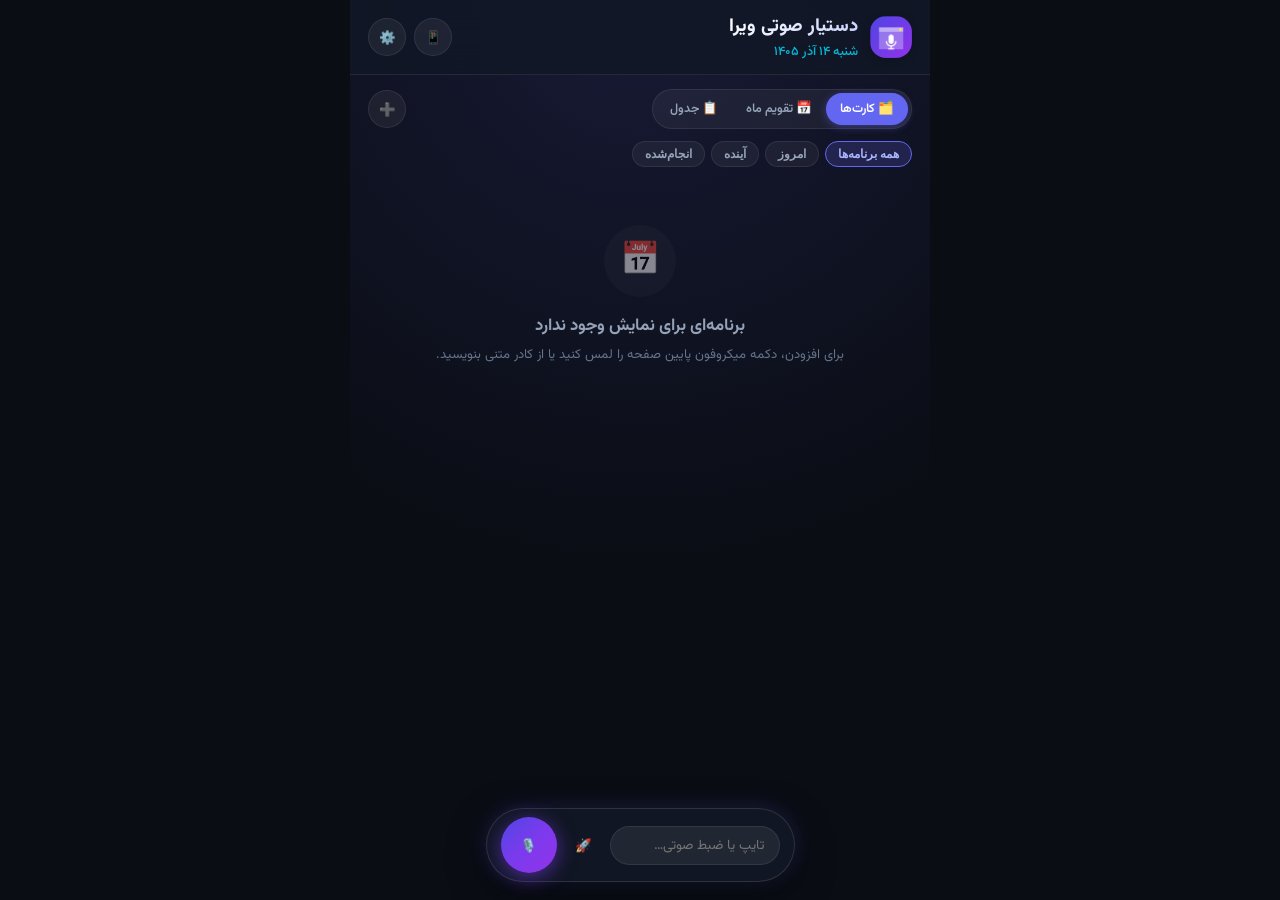
<file: public/index.html>
<!DOCTYPE html>
<html lang="fa" dir="rtl">
<head>
  <meta charset="UTF-8">
  <meta name="viewport" content="width=device-width, initial-scale=1.0, maximum-scale=1.0, user-scalable=no, viewport-fit=cover">
  <title>دستیار صوتی و زمان‌بندی کاری ویرا</title>
  
  <!-- iOS PWA Meta Tags -->
  <meta name="apple-mobile-web-app-capable" content="yes">
  <meta name="apple-mobile-web-app-status-bar-style" content="black-translucent">
  <meta name="apple-mobile-web-app-title" content="ویرا">
  <link rel="apple-touch-icon" href="icons/apple-touch-icon.png">
  
  <!-- Web Manifest & Favicon -->
  <link rel="manifest" href="manifest.json">
  <link rel="icon" type="image/svg+xml" href="icons/icon.svg">
  <link rel="icon" type="image/png" sizes="192x192" href="icons/icon-192.png">
  <meta name="theme-color" content="#1E1B4B">
  
  <!-- Stylesheet -->
  <link rel="stylesheet" href="styles.css">
</head>
<body>

  <!-- Toast Messages Container -->
  <div class="toast-container">
    <div id="toast" class="toast">پیام سیستم</div>
  </div>

  <!-- Alarm Overlay Popup -->
  <div id="alarmOverlay" class="alarm-overlay">
    <div class="alarm-box">
      <div class="alarm-icon-big">⏰</div>
      <div id="alarmOverlayTitle" class="alarm-box-title">یادآوری کاری</div>
      <div id="alarmOverlayDesc" class="alarm-box-desc">موعد جلسه یا کار شما فرا رسیده است</div>
      <button class="btn-dismiss-alarm" onclick="dismissAlarm()">متوجه شدم / قطع زنگ</button>
    </div>
  </div>

  <div class="app-container">
    
    <!-- Top Header -->
    <header class="app-header">
      <div class="header-top">
        <div class="brand-wrapper">
          <img src="icons/icon-192.png" alt="ویرا" class="brand-icon">
          <div class="brand-text">
            <h1>دستیار صوتی ویرا</h1>
            <div id="currentDateBadge" class="date-badge">در حال دریافت تاریخ…</div>
          </div>
        </div>
        <div class="header-actions">
          <button class="btn-icon" title="راهنمای نصب آیفون" onclick="openIosGuideModal()">
            📱
          </button>
          <button class="btn-icon" title="تنظیمات هوش مصنوعی" onclick="openSettingsModal()">
            ⚙️
          </button>
        </div>
      </div>
    </header>

    <!-- iPhone Install Banner (Auto-shown on Safari iOS) -->
    <div id="iosInstallBanner" class="ios-banner" style="display: none;">
      <div class="ios-banner-text">
        <strong>نصب به عنوان برنامه در آیفون:</strong>
        دکمه Share (⎋) سافاری را زده و Add to Home Screen را انتخاب کنید.
      </div>
      <button class="btn-banner" onclick="openIosGuideModal()">راهنما</button>
    </div>

    <!-- AI Voice Processing Status Card -->
    <div id="aiStatusCard" class="ai-status-card" style="display: none;">
      <div class="ai-spinner"></div>
      <div class="ai-status-info">
        <div id="aiStatusTitle" class="ai-status-title">در حال گوش دادن…</div>
        <div id="aiStatusDesc" class="ai-status-desc">لطفاً صحبت کنید</div>
      </div>
    </div>

    <!-- View Modes & Tabs -->
    <div class="tabs-bar">
      <div class="view-mode-selector">
        <button class="view-btn active" data-mode="cards">
          🗂️ کارت‌ها
        </button>
        <button class="view-btn" data-mode="calendar">
          📅 تقویم ماه
        </button>
        <button class="view-btn" data-mode="table">
          📋 جدول
        </button>
      </div>

      <button class="btn-icon" title="افزودن دستی" onclick="openAddModal()">
        ➕
      </button>
    </div>

    <!-- Filter Chips -->
    <div class="filter-chips">
      <button class="chip active" data-filter="all">همه برنامه‌ها</button>
      <button class="chip" data-filter="today">امروز</button>
      <button class="chip" data-filter="future">آینده</button>
      <button class="chip" data-filter="completed">انجام‌شده</button>
    </div>

    <!-- Main Dynamic Content List -->
    <main id="contentArea" class="content-area">
      <!-- Injected by JavaScript -->
    </main>

    <!-- Floating Bottom Mic & Quick Input Dock -->
    <div class="mic-dock">
      <div class="dock-content">
        <input 
          type="text" 
          id="dockTextInput" 
          class="dock-text-input" 
          placeholder="تایپ یا ضبط صوتی…"
          autocomplete="off"
        >
        <button id="btnDockSend" class="btn-dock-icon" title="ارسال">
          🚀
        </button>
        <button id="btnMasterMic" class="btn-mic-master" title="ضبط صوتی به فارسی">
          🎙️
        </button>
      </div>
    </div>

  </div>

  <!-- Manual Add / Edit Modal -->
  <div id="addModal" class="modal-overlay">
    <div class="modal-sheet">
      <div class="modal-drag-handle"></div>
      <div class="modal-header">
        <h2 class="modal-title">افزودن برنامه جدید</h2>
        <button class="btn-icon" onclick="closeAddModal()">✕</button>
      </div>
      <form id="manualAddForm">
        <div class="form-group">
          <label class="form-label">عنوان برنامه یا جلسه:</label>
          <input type="text" id="addTitle" class="form-input" placeholder="مثلاً: جلسه کاری با مدیر مالی" required>
        </div>

        <div class="form-group">
          <label class="form-label">دسته‌بندی:</label>
          <select id="addType" class="form-select">
            <option value="meeting">جلسه کاری (Meeting)</option>
            <option value="reminder">یادآوری مهم (Reminder)</option>
            <option value="task" selected>کار شخصی یا اداری (Task)</option>
            <option value="event">رویداد عمومی (Event)</option>
          </select>
        </div>

        <div class="form-row-2">
          <div class="form-group">
            <label class="form-label">تاریخ میلادی:</label>
            <input type="date" id="addDate" class="form-input">
          </div>
          <div class="form-group">
            <label class="form-label">ساعت شروع:</label>
            <input type="time" id="addTime" class="form-input">
          </div>
        </div>

        <div class="form-group">
          <label class="form-label">یادآوری قبل از موعد:</label>
          <select id="addReminder" class="form-select">
            <option value="5">۵ دقیقه قبل</option>
            <option value="15" selected>۱۵ دقیقه قبل</option>
            <option value="30">۳۰ دقیقه قبل</option>
            <option value="60">۱ ساعت قبل</option>
          </select>
        </div>

        <div class="form-group">
          <label class="form-label">توضیحات و یادداشت (اختیاری):</label>
          <textarea id="addNotes" class="form-textarea" rows="2" placeholder="جزئیات بیشتر، آدرس یا نکات مهم…"></textarea>
        </div>

        <button type="submit" class="btn-primary-block">
          💾 ذخیره و ثبت برنامه
        </button>
      </form>
    </div>
  </div>

  <!-- Settings Modal -->
  <div id="settingsModal" class="modal-overlay">
    <div class="modal-sheet">
      <div class="modal-drag-handle"></div>
      <div class="modal-header">
        <h2 class="modal-title">تنظیمات هوش مصنوعی و سیستم</h2>
        <button class="btn-icon" onclick="closeSettingsModal()">✕</button>
      </div>
      <form id="settingsForm">
        <div class="form-group">
          <label class="form-label">کلید API گپ‌جی‌پی‌تی (GapGPT):</label>
          <input type="password" id="settingApiKey" class="form-input" placeholder="gap_...">
          <div style="font-size: 0.72rem; color: var(--text-dim); margin-top: 4px;">
            کلید API اختصاصی شما به صورت امن در حافظه محلی گوشی ذخیره می‌شود.
          </div>
        </div>

        <div class="form-group">
          <label class="form-label">مدل هوش مصنوعی:</label>
          <select id="settingModel" class="form-select">
            <option value="gpt-4o-mini">GPT-4o Mini (سریع و بهینه - پیشنهادی)</option>
            <option value="gpt-4o">GPT-4o (بالاترین دقت در درک زمان)</option>
          </select>
        </div>

        <div class="form-group">
          <label class="form-label">زمان پیش‌فرض هشدار (دقیقه قبل):</label>
          <input type="number" id="settingDefaultAlarm" class="form-input" min="0" max="120" value="15">
        </div>

        <button type="submit" class="btn-primary-block">
          💾 ذخیره تنظیمات
        </button>
      </form>
    </div>
  </div>

  <!-- iOS Installation Guide Modal -->
  <div id="iosGuideModal" class="modal-overlay">
    <div class="modal-sheet">
      <div class="modal-drag-handle"></div>
      <div class="modal-header">
        <h2 class="modal-title">راهنمای اجرای نسخه آیفون (iOS)</h2>
        <button class="btn-icon" onclick="closeIosGuideModal()">✕</button>
      </div>
      
      <div style="margin-bottom: 20px;">
        <p style="font-size: 0.88rem; color: #CBD5E1; line-height: 1.6; margin-bottom: 16px;">
          برای استفاده از این برنامه در آیفون دقیقاً مشابه یک اپلیکیشن بدون نیاز به اپ‌استور:
        </p>

        <div class="ios-guide-step">
          <div class="step-num">۱</div>
          <div class="step-desc">
            این لینک را در مرورگر <strong>Safari</strong> گوشی آیفون خود باز کنید.
          </div>
        </div>

        <div class="ios-guide-step">
          <div class="step-num">۲</div>
          <div class="step-desc">
            در نوار پایین سافاری، دکمه <strong>اشتراک‌گذاری (Share Icon ⎋)</strong> را لمس کنید.
          </div>
        </div>

        <div class="ios-guide-step">
          <div class="step-num">۳</div>
          <div class="step-desc">
            از منوی باز شده، گزینه <strong>Add to Home Screen (افزودن به صفحه اصلی ➕)</strong> را انتخاب کنید.
          </div>
        </div>

        <div class="ios-guide-step">
          <div class="step-num">۴</div>
          <div class="step-desc">
            روی <strong>Add</strong> در بالا ضربه بزنید. آیکون «ویرا» به صفحه برنامه‌های آیفون شما اضافه شده و تمام‌صفحه و آفلاین اجرا خواهد شد!
          </div>
        </div>

        <div class="ios-guide-step">
          <div class="step-num">💡</div>
          <div class="step-desc">
            <strong>اتصال به تقویم آیفون:</strong> در هر کارت برنامه با زدن دکمه <strong>«🍏 افزودن به تقویم آیفون»</strong>، جلسه مستقیماً در تقویم رسمی iOS همراه با زنگ هشدار ثبت می‌شود.
          </div>
        </div>
      </div>

      <button type="button" class="btn-primary-block" onclick="closeIosGuideModal()">
        متوجه شدم
      </button>
    </div>
  </div>

  <!-- JavaScript Entry -->
  <script src="app.js"></script>
</body>
</html>
</file>
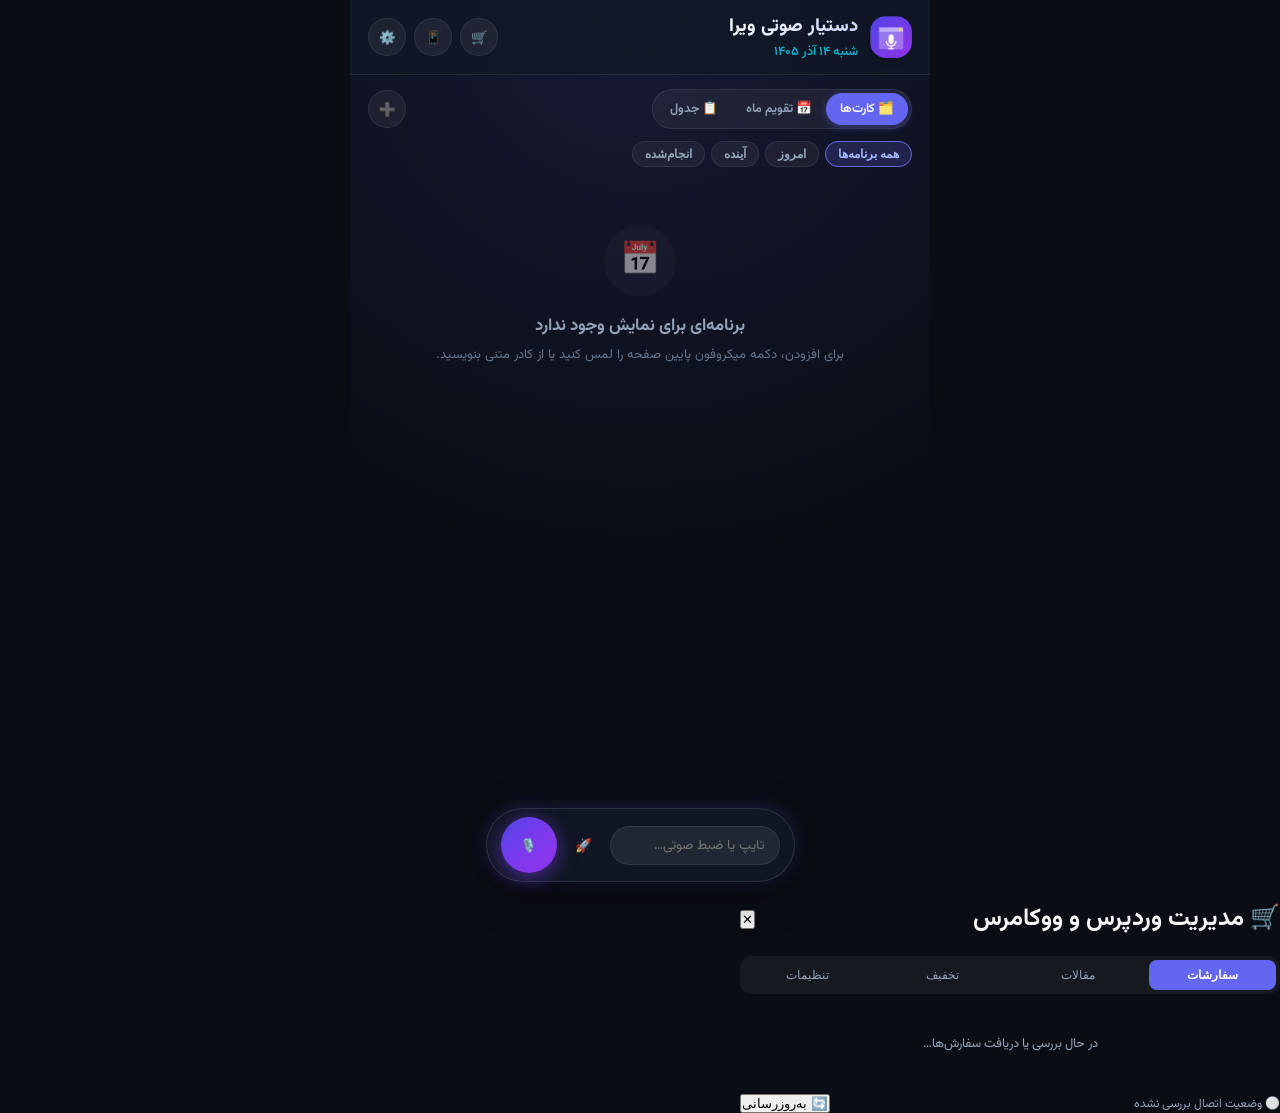
<file: app/src/main/assets/pwa/index.html>
<!DOCTYPE html>
<html lang="fa" dir="rtl">
<head>
  <meta charset="UTF-8">
  <meta name="viewport" content="width=device-width, initial-scale=1.0, maximum-scale=1.0, user-scalable=no, viewport-fit=cover">
  <title>دستیار صوتی و زمان‌بندی کاری ویرا</title>
  
  <!-- iOS PWA Meta Tags -->
  <meta name="apple-mobile-web-app-capable" content="yes">
  <meta name="apple-mobile-web-app-status-bar-style" content="black-translucent">
  <meta name="apple-mobile-web-app-title" content="ویرا">
  <link rel="apple-touch-icon" href="icons/apple-touch-icon.png">
  
  <!-- Web Manifest & Favicon -->
  <link rel="manifest" href="manifest.json">
  <link rel="icon" type="image/svg+xml" href="icons/icon.svg">
  <link rel="icon" type="image/png" sizes="192x192" href="icons/icon-192.png">
  <meta name="theme-color" content="#1E1B4B">
  
  <!-- Stylesheet -->
  <link rel="stylesheet" href="styles.css">
</head>
<body>

  <!-- Toast Messages Container -->
  <div class="toast-container">
    <div id="toast" class="toast">پیام سیستم</div>
  </div>

  <!-- Alarm Overlay Popup -->
  <div id="alarmOverlay" class="alarm-overlay">
    <div class="alarm-box">
      <div class="alarm-icon-big">⏰</div>
      <div id="alarmOverlayTitle" class="alarm-box-title">یادآوری کاری</div>
      <div id="alarmOverlayDesc" class="alarm-box-desc">موعد جلسه یا کار شما فرا رسیده است</div>
      <button class="btn-dismiss-alarm" onclick="dismissAlarm()">متوجه شدم / قطع زنگ</button>
    </div>
  </div>

  <div class="app-container">
    
    <!-- Top Header -->
    <header class="app-header">
      <div class="header-top">
        <div class="brand-wrapper">
          <img src="icons/icon-192.png" alt="ویرا" class="brand-icon">
          <div class="brand-text">
            <h1>دستیار صوتی ویرا</h1>
            <div id="currentDateBadge" class="date-badge">در حال دریافت تاریخ…</div>
          </div>
        </div>
        <div class="header-actions">
          <button class="btn-icon" title="مدیریت وردپرس و ووکامرس" onclick="openWordPressModal()">
            🛒
          </button>
          <button class="btn-icon" title="راهنمای نصب آیفون" onclick="openIosGuideModal()">
            📱
          </button>
          <button class="btn-icon" title="تنظیمات هوش مصنوعی" onclick="openSettingsModal()">
            ⚙️
          </button>
        </div>
      </div>
    </header>

    <!-- iPhone Install Banner (Auto-shown on Safari iOS) -->
    <div id="iosInstallBanner" class="ios-banner" style="display: none;">
      <div class="ios-banner-text">
        <strong>نصب به عنوان برنامه در آیفون:</strong>
        دکمه Share (⎋) سافاری را زده و Add to Home Screen را انتخاب کنید.
      </div>
      <button class="btn-banner" onclick="openIosGuideModal()">راهنما</button>
    </div>

    <!-- AI Voice Processing Status Card -->
    <div id="aiStatusCard" class="ai-status-card" style="display: none;">
      <div class="ai-spinner"></div>
      <div class="ai-status-info">
        <div id="aiStatusTitle" class="ai-status-title">در حال گوش دادن…</div>
        <div id="aiStatusDesc" class="ai-status-desc">لطفاً صحبت کنید</div>
      </div>
    </div>

    <!-- View Modes & Tabs -->
    <div class="tabs-bar">
      <div class="view-mode-selector">
        <button class="view-btn active" data-mode="cards">
          🗂️ کارت‌ها
        </button>
        <button class="view-btn" data-mode="calendar">
          📅 تقویم ماه
        </button>
        <button class="view-btn" data-mode="table">
          📋 جدول
        </button>
      </div>

      <button class="btn-icon" title="افزودن دستی" onclick="openAddModal()">
        ➕
      </button>
    </div>

    <!-- Filter Chips -->
    <div class="filter-chips">
      <button class="chip active" data-filter="all">همه برنامه‌ها</button>
      <button class="chip" data-filter="today">امروز</button>
      <button class="chip" data-filter="future">آینده</button>
      <button class="chip" data-filter="completed">انجام‌شده</button>
    </div>

    <!-- Main Dynamic Content List -->
    <main id="contentArea" class="content-area">
      <!-- Injected by JavaScript -->
    </main>

    <!-- Floating Bottom Mic & Quick Input Dock -->
    <div class="mic-dock">
      <div class="dock-content">
        <input 
          type="text" 
          id="dockTextInput" 
          class="dock-text-input" 
          placeholder="تایپ یا ضبط صوتی…"
          autocomplete="off"
        >
        <button id="btnDockSend" class="btn-dock-icon" title="ارسال">
          🚀
        </button>
        <button id="btnMasterMic" class="btn-mic-master" title="ضبط صوتی به فارسی">
          🎙️
        </button>
      </div>
    </div>

  </div>

  <!-- Manual Add / Edit Modal -->
  <div id="addModal" class="modal-overlay">
    <div class="modal-sheet">
      <div class="modal-drag-handle"></div>
      <div class="modal-header">
        <h2 class="modal-title">افزودن برنامه جدید</h2>
        <button class="btn-icon" onclick="closeAddModal()">✕</button>
      </div>
      <form id="manualAddForm">
        <div class="form-group">
          <label class="form-label">عنوان برنامه یا جلسه:</label>
          <input type="text" id="addTitle" class="form-input" placeholder="مثلاً: جلسه کاری با مدیر مالی" required>
        </div>

        <div class="form-group">
          <label class="form-label">دسته‌بندی:</label>
          <select id="addType" class="form-select">
            <option value="meeting">جلسه کاری (Meeting)</option>
            <option value="reminder">یادآوری مهم (Reminder)</option>
            <option value="task" selected>کار شخصی یا اداری (Task)</option>
            <option value="event">رویداد عمومی (Event)</option>
          </select>
        </div>

        <div class="form-row-2">
          <div class="form-group">
            <label class="form-label">تاریخ میلادی:</label>
            <input type="date" id="addDate" class="form-input">
          </div>
          <div class="form-group">
            <label class="form-label">ساعت شروع:</label>
            <input type="time" id="addTime" class="form-input">
          </div>
        </div>

        <div class="form-group">
          <label class="form-label">یادآوری قبل از موعد:</label>
          <select id="addReminder" class="form-select">
            <option value="5">۵ دقیقه قبل</option>
            <option value="15" selected>۱۵ دقیقه قبل</option>
            <option value="30">۳۰ دقیقه قبل</option>
            <option value="60">۱ ساعت قبل</option>
          </select>
        </div>

        <div class="form-group">
          <label class="form-label">توضیحات و یادداشت (اختیاری):</label>
          <textarea id="addNotes" class="form-textarea" rows="2" placeholder="جزئیات بیشتر، آدرس یا نکات مهم…"></textarea>
        </div>

        <button type="submit" class="btn-primary-block">
          💾 ذخیره و ثبت برنامه
        </button>
      </form>
    </div>
  </div>

  <!-- Settings Modal -->
  <div id="settingsModal" class="modal-overlay">
    <div class="modal-sheet">
      <div class="modal-drag-handle"></div>
      <div class="modal-header">
        <h2 class="modal-title">تنظیمات هوش مصنوعی و سیستم</h2>
        <button class="btn-icon" onclick="closeSettingsModal()">✕</button>
      </div>
      <form id="settingsForm">
        <div class="form-group">
          <label class="form-label">کلید API گپ‌جی‌پی‌تی (GapGPT):</label>
          <input type="password" id="settingApiKey" class="form-input" placeholder="gap_...">
          <div style="font-size: 0.72rem; color: var(--text-dim); margin-top: 4px;">
            کلید API اختصاصی شما به صورت امن در حافظه محلی گوشی ذخیره می‌شود.
          </div>
        </div>

        <div class="form-group">
          <label class="form-label">مدل هوش مصنوعی:</label>
          <select id="settingModel" class="form-select">
            <option value="gpt-4o-mini">GPT-4o Mini (سریع و بهینه - پیشنهادی)</option>
            <option value="gpt-4o">GPT-4o (بالاترین دقت در درک زمان)</option>
          </select>
        </div>

        <div class="form-group">
          <label class="form-label">زمان پیش‌فرض هشدار (دقیقه قبل):</label>
          <input type="number" id="settingDefaultAlarm" class="form-input" min="0" max="120" value="15">
        </div>

        <button type="submit" class="btn-primary-block">
          💾 ذخیره تنظیمات
        </button>
      </form>
    </div>
  </div>

  <!-- iOS Installation Guide Modal -->
  <div id="iosGuideModal" class="modal-overlay">
    <div class="modal-sheet">
      <div class="modal-drag-handle"></div>
      <div class="modal-header">
        <h2 class="modal-title">راهنمای اجرای نسخه آیفون (iOS)</h2>
        <button class="btn-icon" onclick="closeIosGuideModal()">✕</button>
      </div>
      
      <div style="margin-bottom: 20px;">
        <p style="font-size: 0.88rem; color: #CBD5E1; line-height: 1.6; margin-bottom: 16px;">
          برای استفاده از این برنامه در آیفون دقیقاً مشابه یک اپلیکیشن بدون نیاز به اپ‌استور:
        </p>

        <div class="ios-guide-step">
          <div class="step-num">۱</div>
          <div class="step-desc">
            این لینک را در مرورگر <strong>Safari</strong> گوشی آیفون خود باز کنید.
          </div>
        </div>

        <div class="ios-guide-step">
          <div class="step-num">۲</div>
          <div class="step-desc">
            در نوار پایین سافاری، دکمه <strong>اشتراک‌گذاری (Share Icon ⎋)</strong> را لمس کنید.
          </div>
        </div>

        <div class="ios-guide-step">
          <div class="step-num">۳</div>
          <div class="step-desc">
            از منوی باز شده، گزینه <strong>Add to Home Screen (افزودن به صفحه اصلی ➕)</strong> را انتخاب کنید.
          </div>
        </div>

        <div class="ios-guide-step">
          <div class="step-num">۴</div>
          <div class="step-desc">
            روی <strong>Add</strong> در بالا ضربه بزنید. آیکون «ویرا» به صفحه برنامه‌های آیفون شما اضافه شده و تمام‌صفحه و آفلاین اجرا خواهد شد!
          </div>
        </div>

        <div class="ios-guide-step">
          <div class="step-num">💡</div>
          <div class="step-desc">
            <strong>اتصال به تقویم آیفون:</strong> در هر کارت برنامه با زدن دکمه <strong>«🍏 افزودن به تقویم آیفون»</strong>، جلسه مستقیماً در تقویم رسمی iOS همراه با زنگ هشدار ثبت می‌شود.
          </div>
        </div>
      </div>

      <button type="button" class="btn-primary-block" onclick="closeIosGuideModal()">
        متوجه شدم
      </button>
    </div>
  </div>

  <!-- WordPress & WooCommerce Modal -->
  <div id="wpModal" class="modal">
    <div class="modal-content" style="max-width: 540px;">
      <div class="modal-header">
        <h2 id="wpModalTitle">🛒 مدیریت وردپرس و ووکامرس</h2>
        <button class="btn-close" onclick="closeWordPressModal()">✕</button>
      </div>

      <!-- Sub Tabs -->
      <div class="wp-tabs-bar" style="display: flex; gap: 8px; margin-bottom: 16px; background: rgba(255,255,255,0.05); padding: 4px; border-radius: 12px;">
        <button class="wp-tab-btn active" id="wpTabOrders" onclick="switchWpTab('orders')" style="flex: 1; padding: 8px; border-radius: 8px; background: #6366F1; color: white; border: none; font-size: 12px; font-weight: bold; cursor: pointer;">سفارشات</button>
        <button class="wp-tab-btn" id="wpTabPosts" onclick="switchWpTab('posts')" style="flex: 1; padding: 8px; border-radius: 8px; background: transparent; color: #94A3B8; border: none; font-size: 12px; cursor: pointer;">مقالات</button>
        <button class="wp-tab-btn" id="wpTabCoupons" onclick="switchWpTab('coupons')" style="flex: 1; padding: 8px; border-radius: 8px; background: transparent; color: #94A3B8; border: none; font-size: 12px; cursor: pointer;">تخفیف</button>
        <button class="wp-tab-btn" id="wpTabConfig" onclick="switchWpTab('config')" style="flex: 1; padding: 8px; border-radius: 8px; background: transparent; color: #94A3B8; border: none; font-size: 12px; cursor: pointer;">تنظیمات</button>
      </div>

      <!-- Tab 1: Orders -->
      <div id="wpOrdersPane">
        <div id="wpSalesSummary" style="background: rgba(245,158,11,0.1); border: 1px solid rgba(245,158,11,0.3); border-radius: 12px; padding: 12px; margin-bottom: 12px; display: none;">
          <div style="font-weight: bold; color: #F59E0B; font-size: 13px; margin-bottom: 6px;">📊 خلاصه فروش ماه جاری</div>
          <div style="display: flex; justify-content: space-around; text-align: center;">
            <div><div style="font-size: 11px; color: #94A3B8;">مجموع فروش</div><div id="wpTotalSales" style="font-weight: bold; color: white;">-</div></div>
            <div><div style="font-size: 11px; color: #94A3B8;">سفارش‌ها</div><div id="wpTotalOrders" style="font-weight: bold; color: white;">-</div></div>
            <div><div style="font-size: 11px; color: #94A3B8;">میانگین سبد</div><div id="wpAvgSales" style="font-weight: bold; color: white;">-</div></div>
          </div>
        </div>

        <div id="wpOrdersList" style="max-height: 280px; overflow-y: auto; display: flex; flex-direction: column; gap: 8px;">
          <div style="text-align: center; color: #94A3B8; padding: 24px; font-size: 13px;">در حال بررسی یا دریافت سفارش‌ها…</div>
        </div>
      </div>

      <!-- Tab 2: Posts -->
      <div id="wpPostsPane" style="display: none;">
        <div style="display: flex; gap: 8px; margin-bottom: 12px;">
          <input type="text" id="wpNewPostTitle" class="form-input" placeholder="عنوان مقاله یا پیش‌نویس جدید…" style="flex: 1;">
          <button type="button" class="btn-primary" onclick="submitWpPost()" style="white-space: nowrap; padding: 0 14px;">ثبت پیش‌نویس</button>
        </div>
        <textarea id="wpNewPostContent" class="form-input" placeholder="متن یا نکات کلیدی مقاله…" rows="2" style="margin-bottom: 12px;"></textarea>
        <div id="wpPostsList" style="max-height: 240px; overflow-y: auto; display: flex; flex-direction: column; gap: 8px;">
        </div>
      </div>

      <!-- Tab 3: Coupons -->
      <div id="wpCouponsPane" style="display: none;">
        <div style="background: rgba(16,185,129,0.1); border: 1px solid rgba(16,185,129,0.3); border-radius: 12px; padding: 14px; margin-bottom: 12px;">
          <div style="font-weight: bold; color: #10B981; font-size: 13px; margin-bottom: 8px;">🎟️ ایجاد کد تخفیف در ووکامرس</div>
          <div class="form-group">
            <label class="form-label">کد تخفیف (انگلیسی)</label>
            <input type="text" id="wcCouponCode" class="form-input" placeholder="مثلاً: SPRING25">
          </div>
          <div class="form-group">
            <label class="form-label">درصد یا مبلغ تخفیف</label>
            <input type="number" id="wcCouponAmount" class="form-input" placeholder="مثلاً: 20">
          </div>
          <button type="button" class="btn-primary-block" onclick="submitWcCoupon()" style="margin-top: 10px; background: #10B981;">
            ایجاد و فعال‌سازی در فروشگاه
          </button>
        </div>
      </div>

      <!-- Tab 4: Config -->
      <div id="wpConfigPane" style="display: none;">
        <div class="form-group">
          <label class="form-label">آدرس سایت وردپرس (URL)</label>
          <input type="url" id="wpSiteUrl" class="form-input" placeholder="https://myshop.com">
        </div>
        <div class="form-group">
          <label class="form-label">نام کاربری وردپرس (Username)</label>
          <input type="text" id="wpUsername" class="form-input" placeholder="admin">
        </div>
        <div class="form-group">
          <label class="form-label">گذرواژه کاربردی (Application Password)</label>
          <input type="password" id="wpAppPassword" class="form-input" placeholder="xxxx xxxx xxxx xxxx">
          <span style="font-size: 11px; color: #38BDF8;">در پیشخوان وردپرس: کاربران > شناسنامه شما > بخش گذرواژه‌های کاربردی</span>
        </div>
        <div class="form-group" style="margin-top: 8px;">
          <label class="form-label">کلیدهای ووکامرس (Consumer Key - اختیاری)</label>
          <input type="text" id="wcConsumerKey" class="form-input" placeholder="ck_...">
        </div>
        <div class="form-group">
          <label class="form-label">رمز مصرف‌کننده (Consumer Secret - اختیاری)</label>
          <input type="password" id="wcConsumerSecret" class="form-input" placeholder="cs_...">
        </div>
        <button type="button" class="btn-primary-block" onclick="saveWpConfig()" style="margin-top: 14px;">
          💾 ذخیره و بررسی اتصال به سایت
        </button>
      </div>

      <div style="margin-top: 16px; display: flex; justify-content: space-between; align-items: center;">
        <span id="wpConnStatusLabel" style="font-size: 12px; color: #94A3B8;">⚪ وضعیت اتصال بررسی نشده</span>
        <button type="button" class="btn-secondary" onclick="fetchWpData()">🔄 به‌روزرسانی</button>
      </div>
    </div>
  </div>

  <!-- JavaScript Entry -->
  <script src="app.js"></script>
</body>
</html>
</file>
<file: public/styles.css>
/* ===================================================
   دستیار صوتی و زمان‌بندی کاری ویرا (Vira Assistant PWA)
   Styling for iOS, Android, and Desktop PWA
   =================================================== */

@import url('https://fonts.googleapis.com/css2?family=Vazirmatn:wght@300;400;500;600;700;800;900&display=swap');

:root {
  --bg-primary: #0A0D14;
  --bg-secondary: #121826;
  --bg-card: rgba(23, 31, 48, 0.75);
  --bg-card-hover: rgba(30, 41, 64, 0.85);
  --bg-glass: rgba(18, 24, 38, 0.82);
  --border-subtle: rgba(255, 255, 255, 0.08);
  --border-active: rgba(99, 102, 241, 0.4);

  --primary: #6366F1;
  --primary-gradient: linear-gradient(135deg, #4F46E5 0%, #7C3AED 50%, #9333EA 100%);
  --accent-cyan: #06B6D4;
  --accent-gold: #F59E0B;
  --accent-emerald: #10B981;
  --accent-rose: #F43F5E;

  --text-main: #F8FAFC;
  --text-muted: #94A3B8;
  --text-dim: #64748B;

  --radius-sm: 10px;
  --radius-md: 16px;
  --radius-lg: 24px;
  --radius-full: 9999px;

  --shadow-sm: 0 2px 8px rgba(0, 0, 0, 0.2);
  --shadow-md: 0 8px 24px rgba(0, 0, 0, 0.35);
  --shadow-glow: 0 0 28px rgba(99, 102, 241, 0.35);
  
  --safe-top: env(safe-area-inset-top, 0px);
  --safe-bottom: env(safe-area-inset-bottom, 0px);
}

* {
  box-sizing: border-box;
  margin: 0;
  padding: 0;
  -webkit-tap-highlight-color: transparent;
}

body {
  font-family: 'Vazirmatn', -apple-system, BlinkMacSystemFont, "Segoe UI", Roboto, Helvetica, Arial, sans-serif;
  direction: rtl;
  background-color: var(--bg-primary);
  color: var(--text-main);
  min-height: 100vh;
  min-height: -webkit-fill-available;
  overflow-x: hidden;
  user-select: none;
  -webkit-font-smoothing: antialiased;
}

/* App Viewport Container */
.app-container {
  max-width: 580px;
  margin: 0 auto;
  min-height: 100vh;
  display: flex;
  flex-direction: column;
  position: relative;
  padding-bottom: calc(120px + var(--safe-bottom));
  background: radial-gradient(circle at 50% 0%, rgba(99, 102, 241, 0.15) 0%, transparent 60%);
}

/* Header */
.app-header {
  position: sticky;
  top: 0;
  z-index: 50;
  background: var(--bg-glass);
  backdrop-filter: blur(20px);
  -webkit-backdrop-filter: blur(20px);
  border-bottom: 1px solid var(--border-subtle);
  padding: calc(12px + var(--safe-top)) 18px 12px;
}

.header-top {
  display: flex;
  align-items: center;
  justify-content: space-between;
}

.brand-wrapper {
  display: flex;
  align-items: center;
  gap: 12px;
}

.brand-icon {
  width: 42px;
  height: 42px;
  border-radius: var(--radius-md);
  box-shadow: var(--shadow-sm);
  display: block;
}

.brand-text h1 {
  font-size: 1.15rem;
  font-weight: 800;
  background: linear-gradient(135deg, #FFFFFF 0%, #C7D2FE 100%);
  -webkit-background-clip: text;
  -webkit-text-fill-color: transparent;
}

.date-badge {
  font-size: 0.8rem;
  color: var(--accent-cyan);
  font-weight: 500;
  margin-top: 1px;
}

.header-actions {
  display: flex;
  align-items: center;
  gap: 8px;
}

.btn-icon {
  background: rgba(255, 255, 255, 0.06);
  border: 1px solid var(--border-subtle);
  color: var(--text-main);
  width: 38px;
  height: 38px;
  border-radius: var(--radius-full);
  display: flex;
  align-items: center;
  justify-content: center;
  cursor: pointer;
  transition: all 0.2s ease;
}

.btn-icon:active {
  transform: scale(0.92);
  background: rgba(255, 255, 255, 0.12);
}

.btn-icon.active {
  background: var(--primary);
  border-color: var(--primary);
  color: #fff;
}

/* iOS Install Banner */
.ios-banner {
  background: linear-gradient(135deg, rgba(79, 70, 229, 0.25), rgba(147, 51, 234, 0.25));
  border: 1px solid rgba(129, 140, 248, 0.3);
  border-radius: var(--radius-md);
  margin: 14px 18px 0;
  padding: 12px 14px;
  display: flex;
  align-items: center;
  justify-content: space-between;
  gap: 12px;
  box-shadow: var(--shadow-sm);
}

.ios-banner-text {
  font-size: 0.82rem;
  line-height: 1.45;
  color: #E0E7FF;
}

.ios-banner-text strong {
  color: #FFFFFF;
  display: block;
  font-size: 0.88rem;
  margin-bottom: 2px;
}

.btn-banner {
  background: #FFFFFF;
  color: #4F46E5;
  border: none;
  font-family: inherit;
  font-weight: 700;
  font-size: 0.75rem;
  padding: 6px 12px;
  border-radius: var(--radius-full);
  cursor: pointer;
  white-space: nowrap;
  box-shadow: var(--shadow-sm);
}

/* AI Status Banner (when processing voice) */
.ai-status-card {
  margin: 14px 18px 0;
  padding: 14px 16px;
  background: linear-gradient(135deg, rgba(99, 102, 241, 0.2), rgba(6, 182, 212, 0.15));
  border: 1px solid rgba(99, 102, 241, 0.4);
  border-radius: var(--radius-md);
  display: flex;
  align-items: center;
  gap: 14px;
  box-shadow: var(--shadow-glow);
  animation: pulseAiCard 2s infinite ease-in-out;
}

@keyframes pulseAiCard {
  0%, 100% { border-color: rgba(99, 102, 241, 0.4); }
  50% { border-color: rgba(6, 182, 212, 0.8); }
}

.ai-spinner {
  width: 24px;
  height: 24px;
  border: 3px solid rgba(255, 255, 255, 0.2);
  border-top-color: var(--accent-cyan);
  border-radius: 50%;
  animation: spin 0.8s linear infinite;
}

@keyframes spin {
  to { transform: rotate(360deg); }
}

.ai-status-info {
  flex: 1;
}

.ai-status-title {
  font-size: 0.88rem;
  font-weight: 700;
  color: #fff;
}

.ai-status-desc {
  font-size: 0.78rem;
  color: #C7D2FE;
  margin-top: 2px;
}

/* Tabs & Filters Bar */
.tabs-bar {
  display: flex;
  align-items: center;
  justify-content: space-between;
  padding: 14px 18px 6px;
  gap: 8px;
}

.view-mode-selector {
  display: flex;
  background: rgba(255, 255, 255, 0.05);
  padding: 3px;
  border-radius: var(--radius-full);
  border: 1px solid var(--border-subtle);
}

.view-btn {
  background: transparent;
  border: none;
  font-family: inherit;
  font-size: 0.78rem;
  color: var(--text-muted);
  font-weight: 600;
  padding: 6px 14px;
  border-radius: var(--radius-full);
  cursor: pointer;
  transition: all 0.2s;
  display: flex;
  align-items: center;
  gap: 4px;
}

.view-btn.active {
  background: var(--primary);
  color: #FFFFFF;
  box-shadow: 0 2px 8px rgba(99, 102, 241, 0.4);
}

.filter-chips {
  display: flex;
  gap: 6px;
  overflow-x: auto;
  padding: 6px 18px 10px;
  scrollbar-width: none;
}

.filter-chips::-webkit-scrollbar {
  display: none;
}

.chip {
  background: rgba(255, 255, 255, 0.05);
  border: 1px solid var(--border-subtle);
  color: var(--text-muted);
  font-size: 0.75rem;
  font-weight: 600;
  padding: 5px 12px;
  border-radius: var(--radius-full);
  white-space: nowrap;
  cursor: pointer;
  transition: all 0.15s;
}

.chip.active {
  background: rgba(99, 102, 241, 0.2);
  border-color: var(--primary);
  color: #A5B4FC;
}

/* Main Content Area */
.content-area {
  flex: 1;
  padding: 0 18px;
}

/* Empty State */
.empty-state {
  text-align: center;
  padding: 48px 24px;
  color: var(--text-dim);
}

.empty-icon {
  width: 72px;
  height: 72px;
  margin: 0 auto 16px;
  opacity: 0.5;
  background: rgba(255, 255, 255, 0.05);
  border-radius: 50%;
  display: flex;
  align-items: center;
  justify-content: center;
  font-size: 2rem;
}

.empty-title {
  font-size: 1.05rem;
  font-weight: 700;
  color: var(--text-muted);
  margin-bottom: 6px;
}

.empty-desc {
  font-size: 0.82rem;
  line-height: 1.6;
}

/* Schedule Card */
.schedule-card {
  background: var(--bg-card);
  backdrop-filter: blur(12px);
  -webkit-backdrop-filter: blur(12px);
  border: 1px solid var(--border-subtle);
  border-radius: var(--radius-md);
  padding: 14px 16px;
  margin-bottom: 12px;
  transition: all 0.2s cubic-bezier(0.16, 1, 0.3, 1);
  position: relative;
  overflow: hidden;
}

.schedule-card::before {
  content: '';
  position: absolute;
  top: 0;
  right: 0;
  bottom: 0;
  width: 4px;
  background: var(--primary);
}

.schedule-card[data-type="meeting"]::before { background: var(--accent-cyan); }
.schedule-card[data-type="reminder"]::before { background: var(--accent-gold); }
.schedule-card[data-type="task"]::before { background: var(--accent-emerald); }
.schedule-card[data-type="event"]::before { background: var(--accent-rose); }

.schedule-card.completed {
  opacity: 0.55;
  filter: grayscale(40%);
}

.schedule-card.completed .card-title {
  text-decoration: line-through;
  color: var(--text-dim);
}

.card-header-row {
  display: flex;
  align-items: center;
  justify-content: space-between;
  margin-bottom: 8px;
}

.card-type-tag {
  font-size: 0.7rem;
  font-weight: 700;
  padding: 3px 8px;
  border-radius: var(--radius-sm);
  display: inline-flex;
  align-items: center;
  gap: 4px;
}

.card-type-tag.meeting { background: rgba(6, 182, 212, 0.15); color: #38BDF8; }
.card-type-tag.reminder { background: rgba(245, 158, 11, 0.15); color: #FBBF24; }
.card-type-tag.task { background: rgba(16, 185, 129, 0.15); color: #34D399; }
.card-type-tag.event { background: rgba(244, 63, 94, 0.15); color: #FB7185; }

.card-actions-top {
  display: flex;
  align-items: center;
  gap: 6px;
}

.btn-card-action {
  background: transparent;
  border: none;
  color: var(--text-dim);
  cursor: pointer;
  padding: 4px;
  border-radius: 6px;
  transition: all 0.15s;
  display: flex;
  align-items: center;
}

.btn-card-action:hover, .btn-card-action:active {
  color: var(--text-main);
  background: rgba(255, 255, 255, 0.08);
}

.btn-card-action.alarm-active {
  color: var(--accent-gold);
}

.card-body {
  margin-bottom: 10px;
}

.card-title {
  font-size: 0.98rem;
  font-weight: 700;
  color: var(--text-main);
  line-height: 1.45;
  margin-bottom: 4px;
}

.card-notes {
  font-size: 0.8rem;
  color: var(--text-muted);
  line-height: 1.5;
  background: rgba(0, 0, 0, 0.2);
  padding: 6px 10px;
  border-radius: var(--radius-sm);
  margin-top: 6px;
}

.card-footer-row {
  display: flex;
  align-items: center;
  justify-content: space-between;
  padding-top: 8px;
  border-top: 1px solid rgba(255, 255, 255, 0.05);
  font-size: 0.78rem;
  color: var(--text-dim);
}

.time-info {
  display: flex;
  align-items: center;
  gap: 6px;
  color: #A5B4FC;
  font-weight: 600;
}

.btn-add-apple-cal {
  background: rgba(255, 255, 255, 0.06);
  border: 1px solid var(--border-subtle);
  color: #E0E7FF;
  font-family: inherit;
  font-size: 0.72rem;
  font-weight: 600;
  padding: 5px 10px;
  border-radius: var(--radius-full);
  cursor: pointer;
  display: inline-flex;
  align-items: center;
  gap: 5px;
  transition: all 0.2s;
}

.btn-add-apple-cal:active {
  background: rgba(255, 255, 255, 0.15);
  transform: scale(0.96);
}

/* Jalali Monthly Calendar View */
.calendar-view-card {
  background: var(--bg-card);
  backdrop-filter: blur(16px);
  border: 1px solid var(--border-subtle);
  border-radius: var(--radius-lg);
  padding: 16px;
  margin-bottom: 16px;
}

.cal-header {
  display: flex;
  align-items: center;
  justify-content: space-between;
  margin-bottom: 14px;
}

.cal-month-title {
  font-size: 1.05rem;
  font-weight: 800;
  color: #FFFFFF;
}

.cal-nav-btns {
  display: flex;
  gap: 6px;
}

.cal-days-header {
  display: grid;
  grid-template-columns: repeat(7, 1fr);
  text-align: center;
  font-size: 0.75rem;
  font-weight: 700;
  color: var(--text-dim);
  margin-bottom: 8px;
}

.cal-grid {
  display: grid;
  grid-template-columns: repeat(7, 1fr);
  gap: 4px;
}

.cal-cell {
  aspect-ratio: 1;
  display: flex;
  flex-direction: column;
  align-items: center;
  justify-content: center;
  font-size: 0.85rem;
  font-weight: 600;
  color: var(--text-muted);
  border-radius: var(--radius-sm);
  cursor: pointer;
  position: relative;
  transition: all 0.15s;
}

.cal-cell:hover {
  background: rgba(255, 255, 255, 0.05);
}

.cal-cell.today {
  border: 1px solid var(--primary);
  color: #FFFFFF;
}

.cal-cell.selected {
  background: var(--primary);
  color: #FFFFFF;
  box-shadow: 0 2px 10px rgba(99, 102, 241, 0.5);
}

.cal-cell.has-events::after {
  content: '';
  position: absolute;
  bottom: 4px;
  width: 5px;
  height: 5px;
  border-radius: 50%;
  background: var(--accent-cyan);
}

.cal-cell.selected.has-events::after {
  background: #FFFFFF;
}

/* Floating Bottom Mic Dock */
.mic-dock {
  position: fixed;
  bottom: calc(18px + var(--safe-bottom));
  left: 0;
  right: 0;
  max-width: 580px;
  margin: 0 auto;
  padding: 0 18px;
  display: flex;
  align-items: center;
  justify-content: center;
  gap: 16px;
  z-index: 60;
  pointer-events: none;
}

.dock-content {
  pointer-events: auto;
  display: flex;
  align-items: center;
  gap: 12px;
  background: rgba(18, 24, 38, 0.88);
  backdrop-filter: blur(24px);
  -webkit-backdrop-filter: blur(24px);
  border: 1px solid rgba(255, 255, 255, 0.12);
  padding: 8px 14px;
  border-radius: var(--radius-full);
  box-shadow: 0 12px 36px rgba(0, 0, 0, 0.5), 0 0 20px rgba(99, 102, 241, 0.25);
}

.dock-text-input {
  background: rgba(255, 255, 255, 0.07);
  border: 1px solid var(--border-subtle);
  border-radius: var(--radius-full);
  padding: 8px 14px;
  font-family: inherit;
  font-size: 0.85rem;
  color: #FFFFFF;
  width: 170px;
  outline: none;
  transition: all 0.2s;
}

.dock-text-input:focus {
  width: 210px;
  border-color: var(--primary);
  background: rgba(255, 255, 255, 0.12);
}

.btn-dock-icon {
  background: transparent;
  border: none;
  color: var(--text-muted);
  cursor: pointer;
  padding: 6px;
  display: flex;
  align-items: center;
  border-radius: 50%;
  transition: all 0.15s;
}

.btn-dock-icon:hover {
  color: #FFFFFF;
}

/* Master Floating Microphone Button */
.btn-mic-master {
  position: relative;
  width: 56px;
  height: 56px;
  border-radius: 50%;
  background: var(--primary-gradient);
  border: none;
  color: #FFFFFF;
  display: flex;
  align-items: center;
  justify-content: center;
  cursor: pointer;
  box-shadow: 0 4px 20px rgba(124, 58, 237, 0.6);
  transition: all 0.25s cubic-bezier(0.175, 0.885, 0.32, 1.275);
}

.btn-mic-master:active {
  transform: scale(0.92);
}

.btn-mic-master.recording {
  background: linear-gradient(135deg, #EF4444 0%, #DC2626 100%);
  box-shadow: 0 0 30px rgba(239, 68, 68, 0.8);
  animation: pulseRecording 1.4s infinite ease-in-out;
}

@keyframes pulseRecording {
  0% { transform: scale(1); box-shadow: 0 0 0 0 rgba(239, 68, 68, 0.7); }
  70% { transform: scale(1.08); box-shadow: 0 0 0 18px rgba(239, 68, 68, 0); }
  100% { transform: scale(1); box-shadow: 0 0 0 0 rgba(239, 68, 68, 0); }
}

/* Modals */
.modal-overlay {
  position: fixed;
  inset: 0;
  background: rgba(0, 0, 0, 0.75);
  backdrop-filter: blur(10px);
  -webkit-backdrop-filter: blur(10px);
  z-index: 100;
  display: flex;
  align-items: flex-end;
  justify-content: center;
  opacity: 0;
  visibility: hidden;
  transition: all 0.25s ease;
}

.modal-overlay.open {
  opacity: 1;
  visibility: visible;
}

.modal-sheet {
  background: var(--bg-secondary);
  border: 1px solid var(--border-subtle);
  border-radius: var(--radius-lg) var(--radius-lg) 0 0;
  width: 100%;
  max-width: 580px;
  max-height: 85vh;
  overflow-y: auto;
  padding: 16px 20px calc(24px + var(--safe-bottom));
  transform: translateY(100%);
  transition: transform 0.3s cubic-bezier(0.16, 1, 0.3, 1);
}

.modal-overlay.open .modal-sheet {
  transform: translateY(0);
}

.modal-drag-handle {
  width: 40px;
  height: 5px;
  background: rgba(255, 255, 255, 0.2);
  border-radius: var(--radius-full);
  margin: 0 auto 16px;
}

.modal-header {
  display: flex;
  align-items: center;
  justify-content: space-between;
  margin-bottom: 18px;
}

.modal-title {
  font-size: 1.15rem;
  font-weight: 800;
  color: #fff;
}

.form-group {
  margin-bottom: 16px;
}

.form-label {
  display: block;
  font-size: 0.8rem;
  font-weight: 600;
  color: var(--text-muted);
  margin-bottom: 6px;
}

.form-input, .form-select, .form-textarea {
  width: 100%;
  background: rgba(255, 255, 255, 0.06);
  border: 1px solid var(--border-subtle);
  border-radius: var(--radius-md);
  padding: 10px 14px;
  font-family: inherit;
  font-size: 0.88rem;
  color: #FFFFFF;
  outline: none;
  transition: border 0.2s;
}

.form-input:focus, .form-select:focus, .form-textarea:focus {
  border-color: var(--primary);
  background: rgba(255, 255, 255, 0.09);
}

.form-row-2 {
  display: grid;
  grid-template-columns: 1fr 1fr;
  gap: 12px;
}

.btn-primary-block {
  width: 100%;
  background: var(--primary-gradient);
  color: #FFFFFF;
  border: none;
  font-family: inherit;
  font-size: 0.95rem;
  font-weight: 700;
  padding: 12px;
  border-radius: var(--radius-md);
  cursor: pointer;
  box-shadow: 0 4px 16px rgba(99, 102, 241, 0.4);
  transition: all 0.2s;
  display: flex;
  align-items: center;
  justify-content: center;
  gap: 8px;
}

.btn-primary-block:active {
  transform: scale(0.98);
}

/* Toast Messages */
.toast-container {
  position: fixed;
  top: calc(18px + var(--safe-top));
  left: 0;
  right: 0;
  display: flex;
  justify-content: center;
  z-index: 120;
  pointer-events: none;
}

.toast {
  background: rgba(30, 41, 59, 0.95);
  backdrop-filter: blur(16px);
  -webkit-backdrop-filter: blur(16px);
  border: 1px solid rgba(255, 255, 255, 0.15);
  color: #FFFFFF;
  font-size: 0.85rem;
  font-weight: 600;
  padding: 10px 20px;
  border-radius: var(--radius-full);
  box-shadow: 0 8px 24px rgba(0, 0, 0, 0.4);
  opacity: 0;
  transform: translateY(-20px);
  transition: all 0.3s ease;
  pointer-events: auto;
  max-width: 90%;
  text-align: center;
}

.toast.show {
  opacity: 1;
  transform: translateY(0);
}

/* iPhone Add to Home Screen Instructions Modal */
.ios-guide-step {
  display: flex;
  align-items: flex-start;
  gap: 14px;
  margin-bottom: 16px;
  background: rgba(255, 255, 255, 0.04);
  padding: 12px 14px;
  border-radius: var(--radius-md);
}

.step-num {
  background: var(--primary);
  color: #fff;
  width: 28px;
  height: 28px;
  border-radius: 50%;
  display: flex;
  align-items: center;
  justify-content: center;
  font-weight: 800;
  font-size: 0.85rem;
  flex-shrink: 0;
}

.step-desc {
  font-size: 0.85rem;
  color: #E2E8F0;
  line-height: 1.5;
}

.step-desc strong {
  color: #FFFFFF;
}

/* Alarm Notification Overlay Popup */
.alarm-overlay {
  position: fixed;
  inset: 0;
  background: rgba(15, 23, 42, 0.92);
  backdrop-filter: blur(20px);
  z-index: 200;
  display: flex;
  align-items: center;
  justify-content: center;
  padding: 24px;
  opacity: 0;
  visibility: hidden;
  transition: all 0.3s ease;
}

.alarm-overlay.active {
  opacity: 1;
  visibility: visible;
}

.alarm-box {
  background: linear-gradient(135deg, #1E1B4B 0%, #312E81 100%);
  border: 2px solid var(--accent-gold);
  border-radius: var(--radius-lg);
  padding: 28px 24px;
  text-align: center;
  max-width: 380px;
  width: 100%;
  box-shadow: 0 0 50px rgba(245, 158, 11, 0.4);
  animation: alarmBounce 0.8s infinite alternate ease-in-out;
}

@keyframes alarmBounce {
  from { transform: scale(1); }
  to { transform: scale(1.03); }
}

.alarm-icon-big {
  font-size: 3.5rem;
  margin-bottom: 12px;
}

.alarm-box-title {
  font-size: 1.25rem;
  font-weight: 800;
  color: #FDE047;
  margin-bottom: 8px;
}

.alarm-box-desc {
  font-size: 0.92rem;
  color: #E0E7FF;
  margin-bottom: 24px;
}

.btn-dismiss-alarm {
  background: #F59E0B;
  color: #0F172A;
  font-family: inherit;
  font-weight: 800;
  font-size: 1rem;
  border: none;
  padding: 12px 32px;
  border-radius: var(--radius-full);
  cursor: pointer;
  box-shadow: 0 4px 20px rgba(245, 158, 11, 0.6);
}
</file>
<file: app/src/main/assets/pwa/styles.css>
/* ===================================================
   دستیار صوتی و زمان‌بندی کاری ویرا (Vira Assistant PWA)
   Styling for iOS, Android, and Desktop PWA
   =================================================== */

@import url('https://fonts.googleapis.com/css2?family=Vazirmatn:wght@300;400;500;600;700;800;900&display=swap');

:root {
  --bg-primary: #0A0D14;
  --bg-secondary: #121826;
  --bg-card: rgba(23, 31, 48, 0.75);
  --bg-card-hover: rgba(30, 41, 64, 0.85);
  --bg-glass: rgba(18, 24, 38, 0.82);
  --border-subtle: rgba(255, 255, 255, 0.08);
  --border-active: rgba(99, 102, 241, 0.4);

  --primary: #6366F1;
  --primary-gradient: linear-gradient(135deg, #4F46E5 0%, #7C3AED 50%, #9333EA 100%);
  --accent-cyan: #06B6D4;
  --accent-gold: #F59E0B;
  --accent-emerald: #10B981;
  --accent-rose: #F43F5E;

  --text-main: #F8FAFC;
  --text-muted: #94A3B8;
  --text-dim: #64748B;

  --radius-sm: 10px;
  --radius-md: 16px;
  --radius-lg: 24px;
  --radius-full: 9999px;

  --shadow-sm: 0 2px 8px rgba(0, 0, 0, 0.2);
  --shadow-md: 0 8px 24px rgba(0, 0, 0, 0.35);
  --shadow-glow: 0 0 28px rgba(99, 102, 241, 0.35);
  
  --safe-top: env(safe-area-inset-top, 0px);
  --safe-bottom: env(safe-area-inset-bottom, 0px);
}

* {
  box-sizing: border-box;
  margin: 0;
  padding: 0;
  -webkit-tap-highlight-color: transparent;
}

body {
  font-family: 'Vazirmatn', -apple-system, BlinkMacSystemFont, "Segoe UI", Roboto, Helvetica, Arial, sans-serif;
  direction: rtl;
  background-color: var(--bg-primary);
  color: var(--text-main);
  min-height: 100vh;
  min-height: -webkit-fill-available;
  overflow-x: hidden;
  user-select: none;
  -webkit-font-smoothing: antialiased;
}

/* App Viewport Container */
.app-container {
  max-width: 580px;
  margin: 0 auto;
  min-height: 100vh;
  display: flex;
  flex-direction: column;
  position: relative;
  padding-bottom: calc(120px + var(--safe-bottom));
  background: radial-gradient(circle at 50% 0%, rgba(99, 102, 241, 0.15) 0%, transparent 60%);
}

/* Header */
.app-header {
  position: sticky;
  top: 0;
  z-index: 50;
  background: var(--bg-glass);
  backdrop-filter: blur(20px);
  -webkit-backdrop-filter: blur(20px);
  border-bottom: 1px solid var(--border-subtle);
  padding: calc(12px + var(--safe-top)) 18px 12px;
}

.header-top {
  display: flex;
  align-items: center;
  justify-content: space-between;
}

.brand-wrapper {
  display: flex;
  align-items: center;
  gap: 12px;
}

.brand-icon {
  width: 42px;
  height: 42px;
  border-radius: var(--radius-md);
  box-shadow: var(--shadow-sm);
  display: block;
}

.brand-text h1 {
  font-size: 1.15rem;
  font-weight: 800;
  background: linear-gradient(135deg, #FFFFFF 0%, #C7D2FE 100%);
  -webkit-background-clip: text;
  -webkit-text-fill-color: transparent;
}

.date-badge {
  font-size: 0.8rem;
  color: var(--accent-cyan);
  font-weight: 500;
  margin-top: 1px;
}

.header-actions {
  display: flex;
  align-items: center;
  gap: 8px;
}

.btn-icon {
  background: rgba(255, 255, 255, 0.06);
  border: 1px solid var(--border-subtle);
  color: var(--text-main);
  width: 38px;
  height: 38px;
  border-radius: var(--radius-full);
  display: flex;
  align-items: center;
  justify-content: center;
  cursor: pointer;
  transition: all 0.2s ease;
}

.btn-icon:active {
  transform: scale(0.92);
  background: rgba(255, 255, 255, 0.12);
}

.btn-icon.active {
  background: var(--primary);
  border-color: var(--primary);
  color: #fff;
}

/* iOS Install Banner */
.ios-banner {
  background: linear-gradient(135deg, rgba(79, 70, 229, 0.25), rgba(147, 51, 234, 0.25));
  border: 1px solid rgba(129, 140, 248, 0.3);
  border-radius: var(--radius-md);
  margin: 14px 18px 0;
  padding: 12px 14px;
  display: flex;
  align-items: center;
  justify-content: space-between;
  gap: 12px;
  box-shadow: var(--shadow-sm);
}

.ios-banner-text {
  font-size: 0.82rem;
  line-height: 1.45;
  color: #E0E7FF;
}

.ios-banner-text strong {
  color: #FFFFFF;
  display: block;
  font-size: 0.88rem;
  margin-bottom: 2px;
}

.btn-banner {
  background: #FFFFFF;
  color: #4F46E5;
  border: none;
  font-family: inherit;
  font-weight: 700;
  font-size: 0.75rem;
  padding: 6px 12px;
  border-radius: var(--radius-full);
  cursor: pointer;
  white-space: nowrap;
  box-shadow: var(--shadow-sm);
}

/* AI Status Banner (when processing voice) */
.ai-status-card {
  margin: 14px 18px 0;
  padding: 14px 16px;
  background: linear-gradient(135deg, rgba(99, 102, 241, 0.2), rgba(6, 182, 212, 0.15));
  border: 1px solid rgba(99, 102, 241, 0.4);
  border-radius: var(--radius-md);
  display: flex;
  align-items: center;
  gap: 14px;
  box-shadow: var(--shadow-glow);
  animation: pulseAiCard 2s infinite ease-in-out;
}

@keyframes pulseAiCard {
  0%, 100% { border-color: rgba(99, 102, 241, 0.4); }
  50% { border-color: rgba(6, 182, 212, 0.8); }
}

.ai-spinner {
  width: 24px;
  height: 24px;
  border: 3px solid rgba(255, 255, 255, 0.2);
  border-top-color: var(--accent-cyan);
  border-radius: 50%;
  animation: spin 0.8s linear infinite;
}

@keyframes spin {
  to { transform: rotate(360deg); }
}

.ai-status-info {
  flex: 1;
}

.ai-status-title {
  font-size: 0.88rem;
  font-weight: 700;
  color: #fff;
}

.ai-status-desc {
  font-size: 0.78rem;
  color: #C7D2FE;
  margin-top: 2px;
}

/* Tabs & Filters Bar */
.tabs-bar {
  display: flex;
  align-items: center;
  justify-content: space-between;
  padding: 14px 18px 6px;
  gap: 8px;
}

.view-mode-selector {
  display: flex;
  background: rgba(255, 255, 255, 0.05);
  padding: 3px;
  border-radius: var(--radius-full);
  border: 1px solid var(--border-subtle);
}

.view-btn {
  background: transparent;
  border: none;
  font-family: inherit;
  font-size: 0.78rem;
  color: var(--text-muted);
  font-weight: 600;
  padding: 6px 14px;
  border-radius: var(--radius-full);
  cursor: pointer;
  transition: all 0.2s;
  display: flex;
  align-items: center;
  gap: 4px;
}

.view-btn.active {
  background: var(--primary);
  color: #FFFFFF;
  box-shadow: 0 2px 8px rgba(99, 102, 241, 0.4);
}

.filter-chips {
  display: flex;
  gap: 6px;
  overflow-x: auto;
  padding: 6px 18px 10px;
  scrollbar-width: none;
}

.filter-chips::-webkit-scrollbar {
  display: none;
}

.chip {
  background: rgba(255, 255, 255, 0.05);
  border: 1px solid var(--border-subtle);
  color: var(--text-muted);
  font-size: 0.75rem;
  font-weight: 600;
  padding: 5px 12px;
  border-radius: var(--radius-full);
  white-space: nowrap;
  cursor: pointer;
  transition: all 0.15s;
}

.chip.active {
  background: rgba(99, 102, 241, 0.2);
  border-color: var(--primary);
  color: #A5B4FC;
}

/* Main Content Area */
.content-area {
  flex: 1;
  padding: 0 18px;
}

/* Empty State */
.empty-state {
  text-align: center;
  padding: 48px 24px;
  color: var(--text-dim);
}

.empty-icon {
  width: 72px;
  height: 72px;
  margin: 0 auto 16px;
  opacity: 0.5;
  background: rgba(255, 255, 255, 0.05);
  border-radius: 50%;
  display: flex;
  align-items: center;
  justify-content: center;
  font-size: 2rem;
}

.empty-title {
  font-size: 1.05rem;
  font-weight: 700;
  color: var(--text-muted);
  margin-bottom: 6px;
}

.empty-desc {
  font-size: 0.82rem;
  line-height: 1.6;
}

/* Schedule Card */
.schedule-card {
  background: var(--bg-card);
  backdrop-filter: blur(12px);
  -webkit-backdrop-filter: blur(12px);
  border: 1px solid var(--border-subtle);
  border-radius: var(--radius-md);
  padding: 14px 16px;
  margin-bottom: 12px;
  transition: all 0.2s cubic-bezier(0.16, 1, 0.3, 1);
  position: relative;
  overflow: hidden;
}

.schedule-card::before {
  content: '';
  position: absolute;
  top: 0;
  right: 0;
  bottom: 0;
  width: 4px;
  background: var(--primary);
}

.schedule-card[data-type="meeting"]::before { background: var(--accent-cyan); }
.schedule-card[data-type="reminder"]::before { background: var(--accent-gold); }
.schedule-card[data-type="task"]::before { background: var(--accent-emerald); }
.schedule-card[data-type="event"]::before { background: var(--accent-rose); }

.schedule-card.completed {
  opacity: 0.55;
  filter: grayscale(40%);
}

.schedule-card.completed .card-title {
  text-decoration: line-through;
  color: var(--text-dim);
}

.card-header-row {
  display: flex;
  align-items: center;
  justify-content: space-between;
  margin-bottom: 8px;
}

.card-type-tag {
  font-size: 0.7rem;
  font-weight: 700;
  padding: 3px 8px;
  border-radius: var(--radius-sm);
  display: inline-flex;
  align-items: center;
  gap: 4px;
}

.card-type-tag.meeting { background: rgba(6, 182, 212, 0.15); color: #38BDF8; }
.card-type-tag.reminder { background: rgba(245, 158, 11, 0.15); color: #FBBF24; }
.card-type-tag.task { background: rgba(16, 185, 129, 0.15); color: #34D399; }
.card-type-tag.event { background: rgba(244, 63, 94, 0.15); color: #FB7185; }

.card-actions-top {
  display: flex;
  align-items: center;
  gap: 6px;
}

.btn-card-action {
  background: transparent;
  border: none;
  color: var(--text-dim);
  cursor: pointer;
  padding: 4px;
  border-radius: 6px;
  transition: all 0.15s;
  display: flex;
  align-items: center;
}

.btn-card-action:hover, .btn-card-action:active {
  color: var(--text-main);
  background: rgba(255, 255, 255, 0.08);
}

.btn-card-action.alarm-active {
  color: var(--accent-gold);
}

.card-body {
  margin-bottom: 10px;
}

.card-title {
  font-size: 0.98rem;
  font-weight: 700;
  color: var(--text-main);
  line-height: 1.45;
  margin-bottom: 4px;
}

.card-notes {
  font-size: 0.8rem;
  color: var(--text-muted);
  line-height: 1.5;
  background: rgba(0, 0, 0, 0.2);
  padding: 6px 10px;
  border-radius: var(--radius-sm);
  margin-top: 6px;
}

.card-footer-row {
  display: flex;
  align-items: center;
  justify-content: space-between;
  padding-top: 8px;
  border-top: 1px solid rgba(255, 255, 255, 0.05);
  font-size: 0.78rem;
  color: var(--text-dim);
}

.time-info {
  display: flex;
  align-items: center;
  gap: 6px;
  color: #A5B4FC;
  font-weight: 600;
}

.btn-add-apple-cal {
  background: rgba(255, 255, 255, 0.06);
  border: 1px solid var(--border-subtle);
  color: #E0E7FF;
  font-family: inherit;
  font-size: 0.72rem;
  font-weight: 600;
  padding: 5px 10px;
  border-radius: var(--radius-full);
  cursor: pointer;
  display: inline-flex;
  align-items: center;
  gap: 5px;
  transition: all 0.2s;
}

.btn-add-apple-cal:active {
  background: rgba(255, 255, 255, 0.15);
  transform: scale(0.96);
}

/* Jalali Monthly Calendar View */
.calendar-view-card {
  background: var(--bg-card);
  backdrop-filter: blur(16px);
  border: 1px solid var(--border-subtle);
  border-radius: var(--radius-lg);
  padding: 16px;
  margin-bottom: 16px;
}

.cal-header {
  display: flex;
  align-items: center;
  justify-content: space-between;
  margin-bottom: 14px;
}

.cal-month-title {
  font-size: 1.05rem;
  font-weight: 800;
  color: #FFFFFF;
}

.cal-nav-btns {
  display: flex;
  gap: 6px;
}

.cal-days-header {
  display: grid;
  grid-template-columns: repeat(7, 1fr);
  text-align: center;
  font-size: 0.75rem;
  font-weight: 700;
  color: var(--text-dim);
  margin-bottom: 8px;
}

.cal-grid {
  display: grid;
  grid-template-columns: repeat(7, 1fr);
  gap: 4px;
}

.cal-cell {
  aspect-ratio: 1;
  display: flex;
  flex-direction: column;
  align-items: center;
  justify-content: center;
  font-size: 0.85rem;
  font-weight: 600;
  color: var(--text-muted);
  border-radius: var(--radius-sm);
  cursor: pointer;
  position: relative;
  transition: all 0.15s;
}

.cal-cell:hover {
  background: rgba(255, 255, 255, 0.05);
}

.cal-cell.today {
  border: 1px solid var(--primary);
  color: #FFFFFF;
}

.cal-cell.selected {
  background: var(--primary);
  color: #FFFFFF;
  box-shadow: 0 2px 10px rgba(99, 102, 241, 0.5);
}

.cal-cell.has-events::after {
  content: '';
  position: absolute;
  bottom: 4px;
  width: 5px;
  height: 5px;
  border-radius: 50%;
  background: var(--accent-cyan);
}

.cal-cell.selected.has-events::after {
  background: #FFFFFF;
}

/* Floating Bottom Mic Dock */
.mic-dock {
  position: fixed;
  bottom: calc(18px + var(--safe-bottom));
  left: 0;
  right: 0;
  max-width: 580px;
  margin: 0 auto;
  padding: 0 18px;
  display: flex;
  align-items: center;
  justify-content: center;
  gap: 16px;
  z-index: 60;
  pointer-events: none;
}

.dock-content {
  pointer-events: auto;
  display: flex;
  align-items: center;
  gap: 12px;
  background: rgba(18, 24, 38, 0.88);
  backdrop-filter: blur(24px);
  -webkit-backdrop-filter: blur(24px);
  border: 1px solid rgba(255, 255, 255, 0.12);
  padding: 8px 14px;
  border-radius: var(--radius-full);
  box-shadow: 0 12px 36px rgba(0, 0, 0, 0.5), 0 0 20px rgba(99, 102, 241, 0.25);
}

.dock-text-input {
  background: rgba(255, 255, 255, 0.07);
  border: 1px solid var(--border-subtle);
  border-radius: var(--radius-full);
  padding: 8px 14px;
  font-family: inherit;
  font-size: 0.85rem;
  color: #FFFFFF;
  width: 170px;
  outline: none;
  transition: all 0.2s;
}

.dock-text-input:focus {
  width: 210px;
  border-color: var(--primary);
  background: rgba(255, 255, 255, 0.12);
}

.btn-dock-icon {
  background: transparent;
  border: none;
  color: var(--text-muted);
  cursor: pointer;
  padding: 6px;
  display: flex;
  align-items: center;
  border-radius: 50%;
  transition: all 0.15s;
}

.btn-dock-icon:hover {
  color: #FFFFFF;
}

/* Master Floating Microphone Button */
.btn-mic-master {
  position: relative;
  width: 56px;
  height: 56px;
  border-radius: 50%;
  background: var(--primary-gradient);
  border: none;
  color: #FFFFFF;
  display: flex;
  align-items: center;
  justify-content: center;
  cursor: pointer;
  box-shadow: 0 4px 20px rgba(124, 58, 237, 0.6);
  transition: all 0.25s cubic-bezier(0.175, 0.885, 0.32, 1.275);
}

.btn-mic-master:active {
  transform: scale(0.92);
}

.btn-mic-master.recording {
  background: linear-gradient(135deg, #EF4444 0%, #DC2626 100%);
  box-shadow: 0 0 30px rgba(239, 68, 68, 0.8);
  animation: pulseRecording 1.4s infinite ease-in-out;
}

@keyframes pulseRecording {
  0% { transform: scale(1); box-shadow: 0 0 0 0 rgba(239, 68, 68, 0.7); }
  70% { transform: scale(1.08); box-shadow: 0 0 0 18px rgba(239, 68, 68, 0); }
  100% { transform: scale(1); box-shadow: 0 0 0 0 rgba(239, 68, 68, 0); }
}

/* Modals */
.modal-overlay {
  position: fixed;
  inset: 0;
  background: rgba(0, 0, 0, 0.75);
  backdrop-filter: blur(10px);
  -webkit-backdrop-filter: blur(10px);
  z-index: 100;
  display: flex;
  align-items: flex-end;
  justify-content: center;
  opacity: 0;
  visibility: hidden;
  transition: all 0.25s ease;
}

.modal-overlay.open {
  opacity: 1;
  visibility: visible;
}

.modal-sheet {
  background: var(--bg-secondary);
  border: 1px solid var(--border-subtle);
  border-radius: var(--radius-lg) var(--radius-lg) 0 0;
  width: 100%;
  max-width: 580px;
  max-height: 85vh;
  overflow-y: auto;
  padding: 16px 20px calc(24px + var(--safe-bottom));
  transform: translateY(100%);
  transition: transform 0.3s cubic-bezier(0.16, 1, 0.3, 1);
}

.modal-overlay.open .modal-sheet {
  transform: translateY(0);
}

.modal-drag-handle {
  width: 40px;
  height: 5px;
  background: rgba(255, 255, 255, 0.2);
  border-radius: var(--radius-full);
  margin: 0 auto 16px;
}

.modal-header {
  display: flex;
  align-items: center;
  justify-content: space-between;
  margin-bottom: 18px;
}

.modal-title {
  font-size: 1.15rem;
  font-weight: 800;
  color: #fff;
}

.form-group {
  margin-bottom: 16px;
}

.form-label {
  display: block;
  font-size: 0.8rem;
  font-weight: 600;
  color: var(--text-muted);
  margin-bottom: 6px;
}

.form-input, .form-select, .form-textarea {
  width: 100%;
  background: rgba(255, 255, 255, 0.06);
  border: 1px solid var(--border-subtle);
  border-radius: var(--radius-md);
  padding: 10px 14px;
  font-family: inherit;
  font-size: 0.88rem;
  color: #FFFFFF;
  outline: none;
  transition: border 0.2s;
}

.form-input:focus, .form-select:focus, .form-textarea:focus {
  border-color: var(--primary);
  background: rgba(255, 255, 255, 0.09);
}

.form-row-2 {
  display: grid;
  grid-template-columns: 1fr 1fr;
  gap: 12px;
}

.btn-primary-block {
  width: 100%;
  background: var(--primary-gradient);
  color: #FFFFFF;
  border: none;
  font-family: inherit;
  font-size: 0.95rem;
  font-weight: 700;
  padding: 12px;
  border-radius: var(--radius-md);
  cursor: pointer;
  box-shadow: 0 4px 16px rgba(99, 102, 241, 0.4);
  transition: all 0.2s;
  display: flex;
  align-items: center;
  justify-content: center;
  gap: 8px;
}

.btn-primary-block:active {
  transform: scale(0.98);
}

/* Toast Messages */
.toast-container {
  position: fixed;
  top: calc(18px + var(--safe-top));
  left: 0;
  right: 0;
  display: flex;
  justify-content: center;
  z-index: 120;
  pointer-events: none;
}

.toast {
  background: rgba(30, 41, 59, 0.95);
  backdrop-filter: blur(16px);
  -webkit-backdrop-filter: blur(16px);
  border: 1px solid rgba(255, 255, 255, 0.15);
  color: #FFFFFF;
  font-size: 0.85rem;
  font-weight: 600;
  padding: 10px 20px;
  border-radius: var(--radius-full);
  box-shadow: 0 8px 24px rgba(0, 0, 0, 0.4);
  opacity: 0;
  transform: translateY(-20px);
  transition: all 0.3s ease;
  pointer-events: auto;
  max-width: 90%;
  text-align: center;
}

.toast.show {
  opacity: 1;
  transform: translateY(0);
}

/* iPhone Add to Home Screen Instructions Modal */
.ios-guide-step {
  display: flex;
  align-items: flex-start;
  gap: 14px;
  margin-bottom: 16px;
  background: rgba(255, 255, 255, 0.04);
  padding: 12px 14px;
  border-radius: var(--radius-md);
}

.step-num {
  background: var(--primary);
  color: #fff;
  width: 28px;
  height: 28px;
  border-radius: 50%;
  display: flex;
  align-items: center;
  justify-content: center;
  font-weight: 800;
  font-size: 0.85rem;
  flex-shrink: 0;
}

.step-desc {
  font-size: 0.85rem;
  color: #E2E8F0;
  line-height: 1.5;
}

.step-desc strong {
  color: #FFFFFF;
}

/* Alarm Notification Overlay Popup */
.alarm-overlay {
  position: fixed;
  inset: 0;
  background: rgba(15, 23, 42, 0.92);
  backdrop-filter: blur(20px);
  z-index: 200;
  display: flex;
  align-items: center;
  justify-content: center;
  padding: 24px;
  opacity: 0;
  visibility: hidden;
  transition: all 0.3s ease;
}

.alarm-overlay.active {
  opacity: 1;
  visibility: visible;
}

.alarm-box {
  background: linear-gradient(135deg, #1E1B4B 0%, #312E81 100%);
  border: 2px solid var(--accent-gold);
  border-radius: var(--radius-lg);
  padding: 28px 24px;
  text-align: center;
  max-width: 380px;
  width: 100%;
  box-shadow: 0 0 50px rgba(245, 158, 11, 0.4);
  animation: alarmBounce 0.8s infinite alternate ease-in-out;
}

@keyframes alarmBounce {
  from { transform: scale(1); }
  to { transform: scale(1.03); }
}

.alarm-icon-big {
  font-size: 3.5rem;
  margin-bottom: 12px;
}

.alarm-box-title {
  font-size: 1.25rem;
  font-weight: 800;
  color: #FDE047;
  margin-bottom: 8px;
}

.alarm-box-desc {
  font-size: 0.92rem;
  color: #E0E7FF;
  margin-bottom: 24px;
}

.btn-dismiss-alarm {
  background: #F59E0B;
  color: #0F172A;
  font-family: inherit;
  font-weight: 800;
  font-size: 1rem;
  border: none;
  padding: 12px 32px;
  border-radius: var(--radius-full);
  cursor: pointer;
  box-shadow: 0 4px 20px rgba(245, 158, 11, 0.6);
}
</file>
